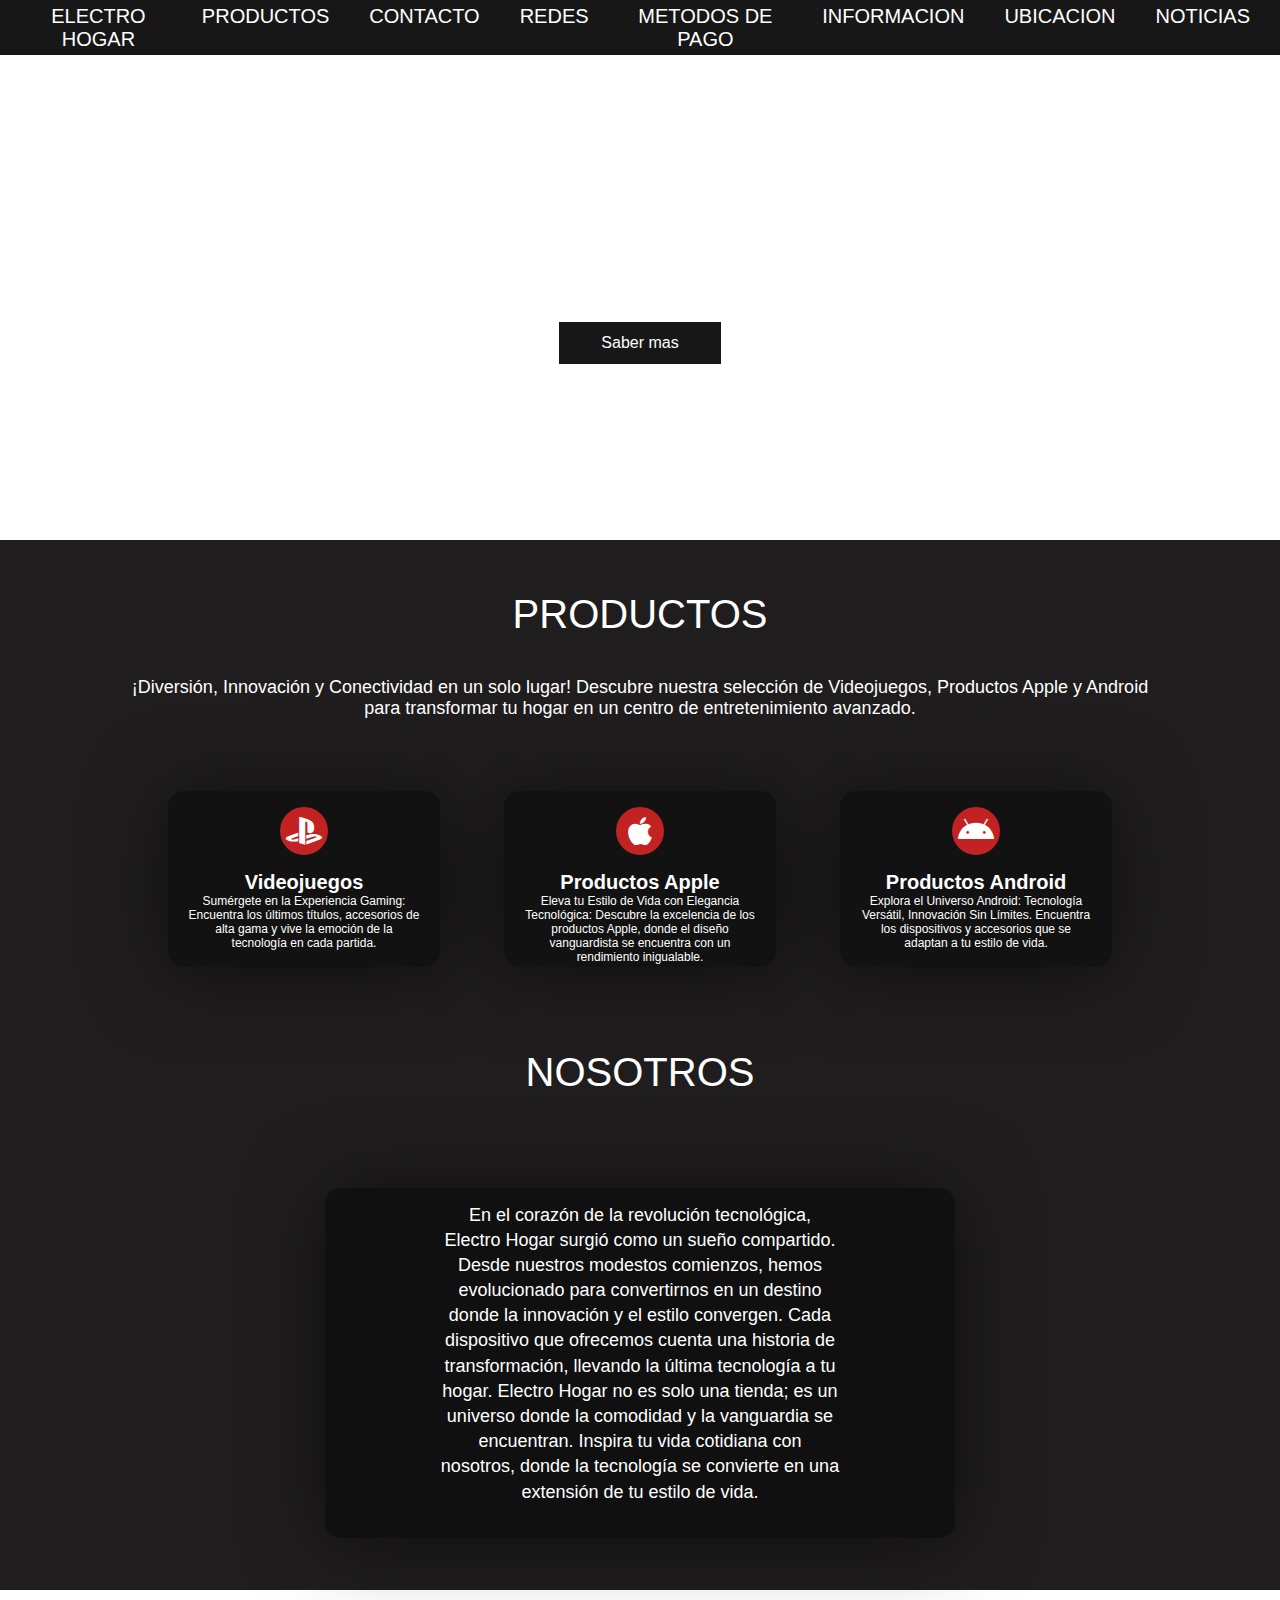
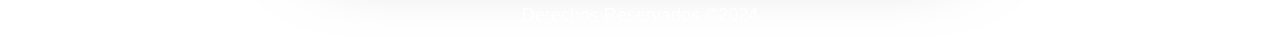
<file: src/main/resources/static/index.html>
<!DOCTYPE html>
<!--
Click nbfs://nbhost/SystemFileSystem/Templates/Licenses/license-default.txt to change this license
Click nbfs://nbhost/SystemFileSystem/Templates/Other/html.html to edit this template
-->
<html>
    <head>
        <title>Electro Hogar</title>
        <meta charset="UTF-8">
        <meta name="viewport" content="width=device-width, initial-scale=1.0">
        <link rel="stylesheet" href="https://cdnjs.cloudflare.com/ajax/libs/font-awesome/5.15.1/css/all.min.css">
        <link href="css/styles.css" rel="stylesheet" type="text/css"/>
    </head>
    <body>
        <div class="head">


            <div class="logo">
                <a href="index.html">Electro Hogar</a>
            </div>

            <nav class="navbar">
                <a href="productos.html">Productos</a>
                <a href="Contacto.html">Contacto</a>
                <a href="redes.html">Redes</a>
                <a href="metodospago.html">Metodos de Pago</a>
                <a href="informacion.html">Informacion</a>
                <a href="ubicacion.html">Ubicacion</a>
                <a href="noticias.html">Noticias</a>
            </nav>


        </div>

        <header class="content header"> 
            <h2 class="title">Inicio</h2>
            <p>
                Transforma tu Espacio, Potencia tu Vida. Descubre la tecnología que redefine tu hogar y eleva cada momento.
            </p>

            <div class="btn-home">
                <a href="informacion.html" class="btn">Saber mas</a>                
            </div>
        </header>  

        <section class="content produc">

            <h2 class="title">Productos</h2>
            <p>
                ¡Diversión, Innovación y Conectividad en un solo lugar! Descubre nuestra selección de Videojuegos, Productos Apple y Android para transformar tu hogar en un centro de entretenimiento avanzado.
            </p>

            <div class="box-container">

                <div class="box">
                    <i class="fab fa-playstation"></i>
                    <h3>Videojuegos</h3>
                    <p>Sumérgete en la Experiencia Gaming: Encuentra los últimos títulos, accesorios de alta gama y vive la emoción de la tecnología en cada partida.</p>
                </div>
                <div class="box">
                    <i class="fab fa-apple"></i>
                    <h3>Productos Apple</h3>
                    <p>Eleva tu Estilo de Vida con Elegancia Tecnológica: Descubre la excelencia de los productos Apple, donde el diseño vanguardista se encuentra con un rendimiento inigualable.</p>
                </div>
                <div class="box">
                    <i class="fab fa-android"></i>
                    <h3>Productos Android</h3>
                    <p>Explora el Universo Android: Tecnología Versátil, Innovación Sin Límites. Encuentra los dispositivos y accesorios que se adaptan a tu estilo de vida.</p>
                </div>
            </div>

        </section>

        <section class="content about">
            <h2 class="title">Nosotros</h2>
            <div class="box-about">
                <p> 
                    En el corazón de la revolución tecnológica, Electro Hogar surgió como un sueño compartido. 
                    Desde nuestros modestos comienzos, hemos evolucionado para convertirnos en un destino donde la innovación y el estilo convergen. 
                    Cada dispositivo que ofrecemos cuenta una historia de transformación, llevando la última tecnología a tu hogar. 
                    Electro Hogar no es solo una tienda; es un universo donde la comodidad y la vanguardia se encuentran. 
                    Inspira tu vida cotidiana con nosotros, donde la tecnología se convierte en una extensión de tu estilo de vida.                
                </p>
            </div>
        </section>

        <footer>
            <p>Derechos Reservados &copy;2024</p>
        </footer>

    </body>
</html>
</file>
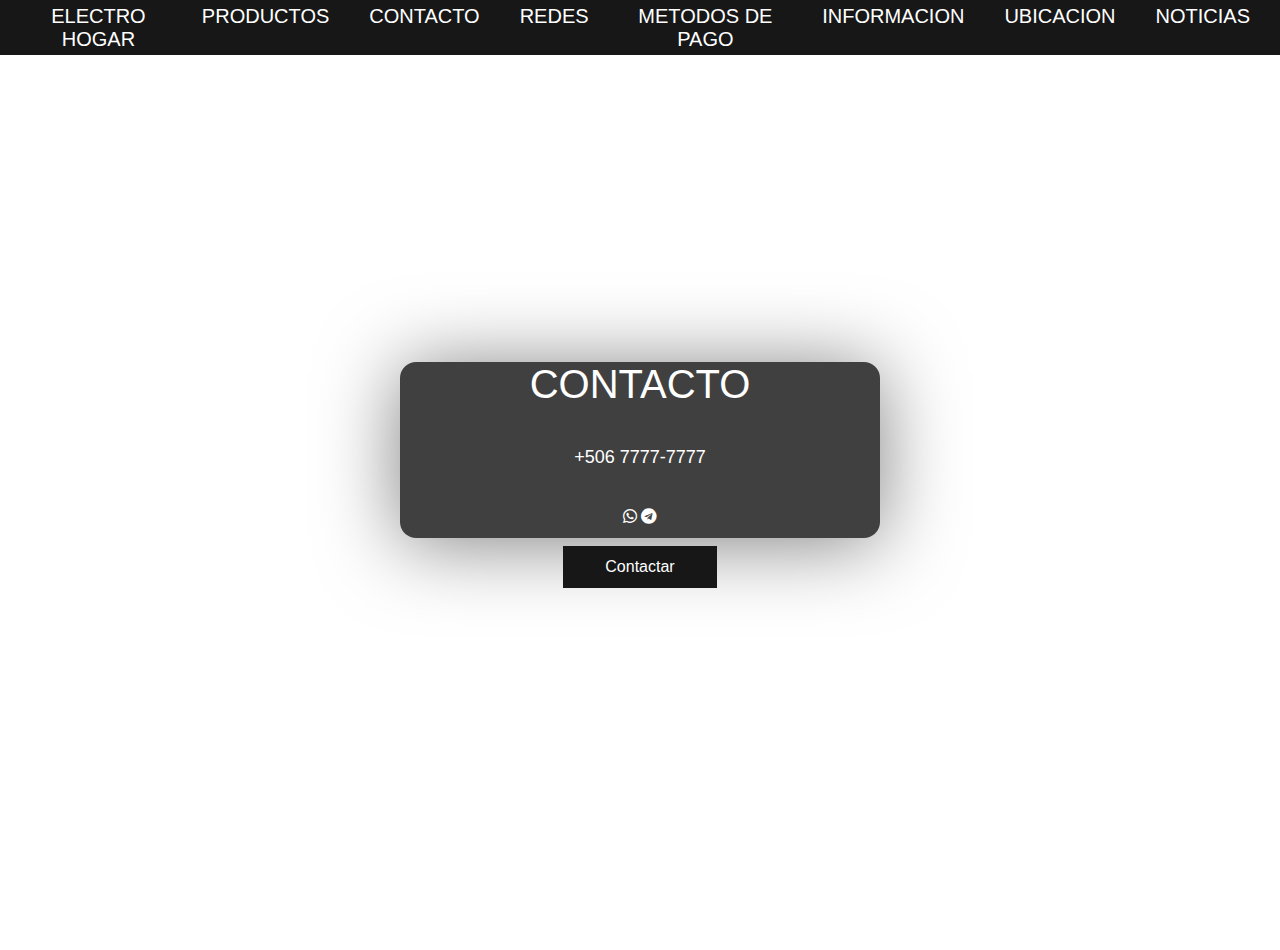
<file: src/main/resources/static/contacto.html>
<html>
    <head>
        <title>Electro Hogar</title>
        <meta charset="UTF-8">
        <meta name="viewport" content="width=device-width, initial-scale=1.0">
        <link rel="stylesheet" href="https://cdnjs.cloudflare.com/ajax/libs/font-awesome/5.15.1/css/all.min.css">
        <link href="css/styles.css" rel="stylesheet" type="text/css"/>
    </head>
    <body>
        <div class="head">
            <div class="logo">
                <a href="index.html">Electro Hogar</a>
            </div>
            <nav class="navbar">
                <a href="productos.html">Productos</a>
                <a href="Contacto.html">Contacto</a>
                <a href="redes.html">Redes</a>
                <a href="metodospago.html">Metodos de Pago</a>
                <a href="informacion.html">Informacion</a>
                <a href="ubicacion.html">Ubicacion</a>
                <a href="noticias.html">Noticias</a>
            </nav>
        </div>
        <section class="contact">
            <div class="box-contact">
                <h2 class="title">Contacto</h2>
                <p>+506 7777-7777</p>
                <figure class="cel">
                    <i class="fab fa-whatsapp"></i>
                    <i class="fab fa-telegram"></i>
                </figure>
                <a href="#" class="btn">Contactar</a>
            </div>
        </section>

        <footer>
            <p>Derechos Reservados &copy;2024</p>
        </footer>
    </body>
</html>
</file>
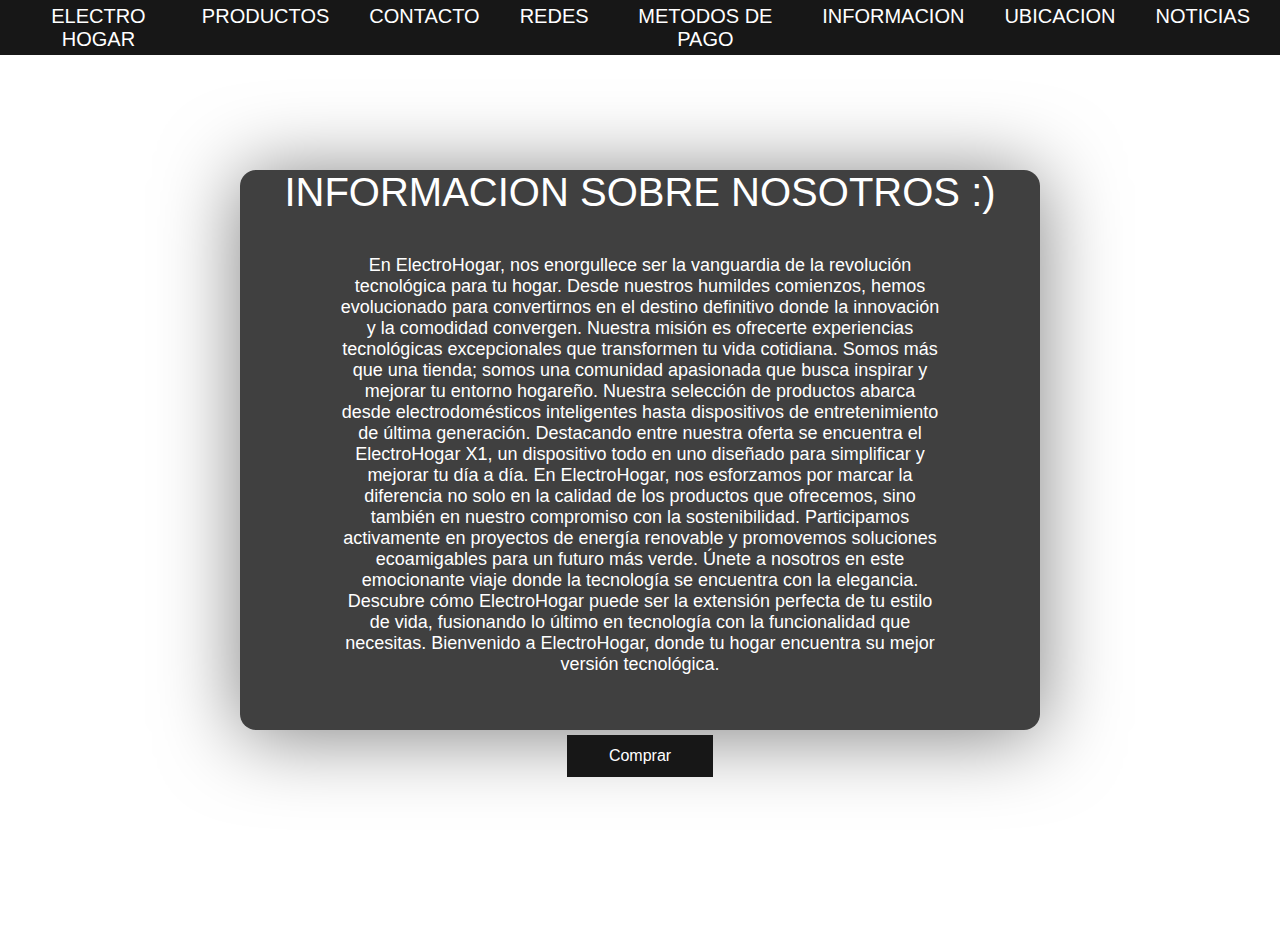
<file: src/main/resources/static/informacion.html>
<html>
    <head>
        <title>Electro Hogar</title>
        <meta charset="UTF-8">
        <meta name="viewport" content="width=device-width, initial-scale=1.0">
        <link rel="stylesheet" href="https://cdnjs.cloudflare.com/ajax/libs/font-awesome/5.15.1/css/all.min.css">
        <link href="css/styles.css" rel="stylesheet" type="text/css"/>
    </head>
    <body>
        <div class="head">
            <div class="logo">
                <a href="index.html">Electro Hogar</a>
            </div>
            <nav class="navbar">
                <a href="productos.html">Productos</a>
                <a href="Contacto.html">Contacto</a>
                <a href="redes.html">Redes</a>
                <a href="metodospago.html">Metodos de Pago</a>
                <a href="informacion.html">Informacion</a>
                <a href="ubicacion.html">Ubicacion</a>
                <a href="noticias.html">Noticias</a>
            </nav>
        </div>
        <section class="informacion">
            <div class="box-info">
                <h2 class="title">Informacion sobre nosotros :)</h2>
                <p>
                    En ElectroHogar, nos enorgullece ser la vanguardia de la revolución tecnológica para tu hogar. Desde nuestros humildes comienzos, hemos evolucionado para convertirnos en el destino definitivo donde la innovación y la comodidad convergen. Nuestra misión es ofrecerte experiencias tecnológicas excepcionales que transformen tu vida cotidiana.

                    Somos más que una tienda; somos una comunidad apasionada que busca inspirar y mejorar tu entorno hogareño. Nuestra selección de productos abarca desde electrodomésticos inteligentes hasta dispositivos de entretenimiento de última generación. Destacando entre nuestra oferta se encuentra el ElectroHogar X1, un dispositivo todo en uno diseñado para simplificar y mejorar tu día a día.

                    En ElectroHogar, nos esforzamos por marcar la diferencia no solo en la calidad de los productos que ofrecemos, sino también en nuestro compromiso con la sostenibilidad. Participamos activamente en proyectos de energía renovable y promovemos soluciones ecoamigables para un futuro más verde.

                    Únete a nosotros en este emocionante viaje donde la tecnología se encuentra con la elegancia. Descubre cómo ElectroHogar puede ser la extensión perfecta de tu estilo de vida, fusionando lo último en tecnología con la funcionalidad que necesitas. Bienvenido a ElectroHogar, donde tu hogar encuentra su mejor versión tecnológica.
                </p>

                <a href="productos.html" class="btn">Comprar</a>
            </div>
        </section>

        <footer>
            <p>Derechos Reservados &copy;2024</p>
        </footer>
    </body>
</html>
</file>
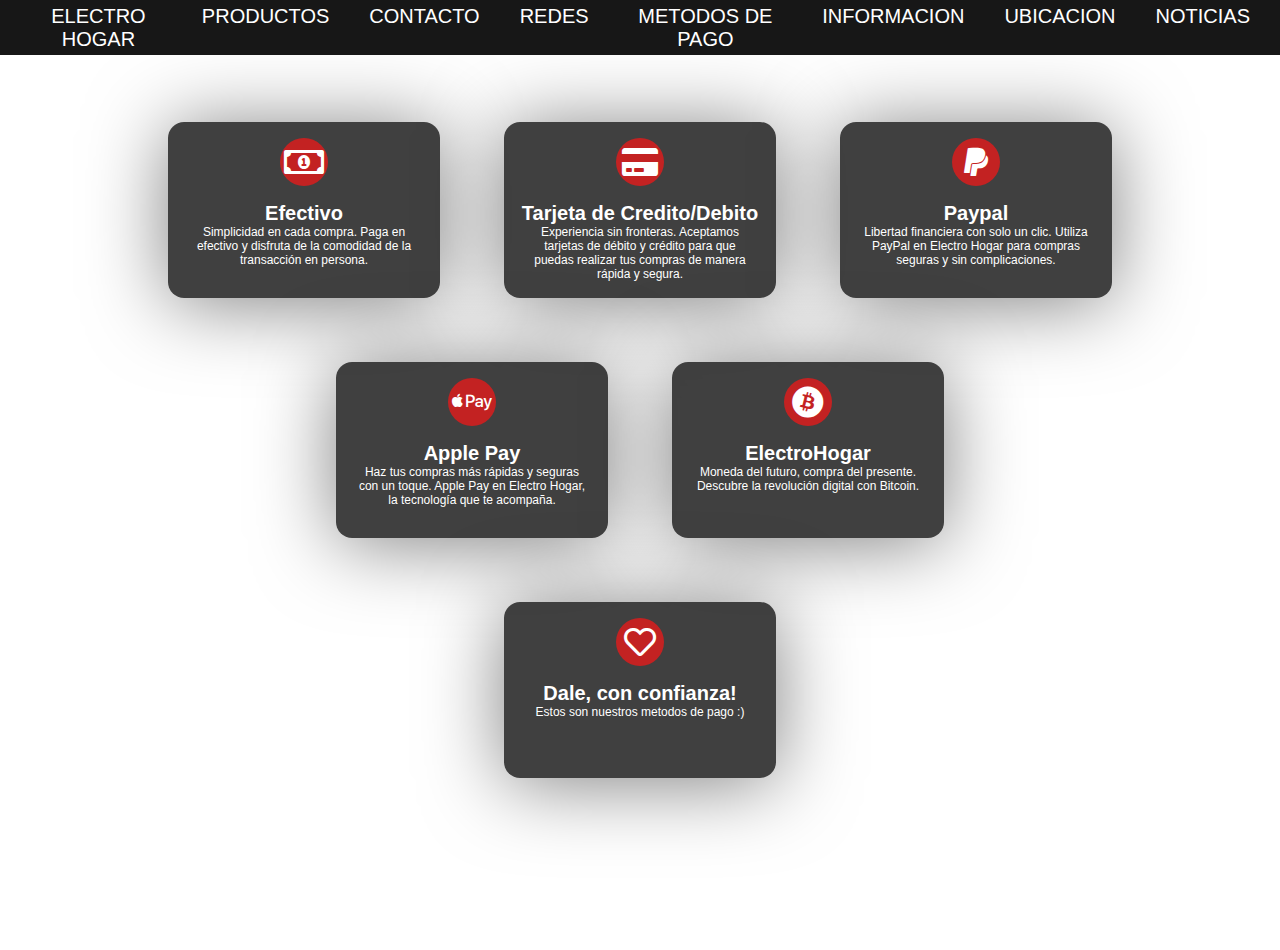
<file: src/main/resources/static/metodospago.html>
<html>
    <head>
        <title>Electro Hogar</title>
        <meta charset="UTF-8">
        <meta name="viewport" content="width=device-width, initial-scale=1.0">
        <link rel="stylesheet" href="https://cdnjs.cloudflare.com/ajax/libs/font-awesome/5.15.1/css/all.min.css">
        <link href="css/styles.css" rel="stylesheet" type="text/css"/>
    </head>
    <body>
        <div class="head">
            <div class="logo">
                <a href="index.html">Electro Hogar</a>
            </div>
            <nav class="navbar">
                <a href="productos.html">Productos</a>
                <a href="Contacto.html">Contacto</a>
                <a href="redes.html">Redes</a>
                <a href="metodospago.html">Metodos de Pago</a>
                <a href="informacion.html">Informacion</a>
                <a href="ubicacion.html">Ubicacion</a>
                <a href="noticias.html">Noticias</a>
            </nav>
        </div>
        <section class="pago">
            <div class="box-container">

                <div class="box">
                    <i class="far fa-money-bill-alt"></i>
                    <h3>Efectivo</h3>                  
                    <p>Simplicidad en cada compra. Paga en efectivo y disfruta de la comodidad de la transacción en persona. </p>
                </div>
                <div class="box">
                    <i class="fa fa-credit-card"></i>
                    <h3>Tarjeta de Credito/Debito</h3>
                    <p>Experiencia sin fronteras. Aceptamos tarjetas de débito y crédito para que puedas realizar tus compras de manera rápida y segura.</p>
                </div>
                <div class="box">
                    <i class="fab fa-paypal"></i>
                    <h3>Paypal</h3>
                    <p>Libertad financiera con solo un clic. Utiliza PayPal en Electro Hogar para compras seguras y sin complicaciones. </p>
                </div>
            </div>

            <div class="box-container">

                <div class="box">
                    <i class="fab fa-apple-pay"></i>
                    <h3>Apple Pay</h3>                  
                    <p>Haz tus compras más rápidas y seguras con un toque. Apple Pay en Electro Hogar, la tecnología que te acompaña.</p>
                </div>
                <div class="box">
                    <i class="fab fa-bitcoin"></i>
                    <h3>ElectroHogar</h3>
                    <p>Moneda del futuro, compra del presente. Descubre la revolución digital con Bitcoin. </p>
                </div>               
            </div>
            <div class="box-container">

                <div class="box">
                    <i class="far fa-heart"></i>
                    <h3>Dale, con confianza!</h3>                  
                    <p>Estos son nuestros metodos de pago :)</p>
                </div>
                           
            </div>
        </section>

        <footer>
            <p>Derechos Reservados &copy;2024</p>
        </footer>
    </body>
</html>
</file>
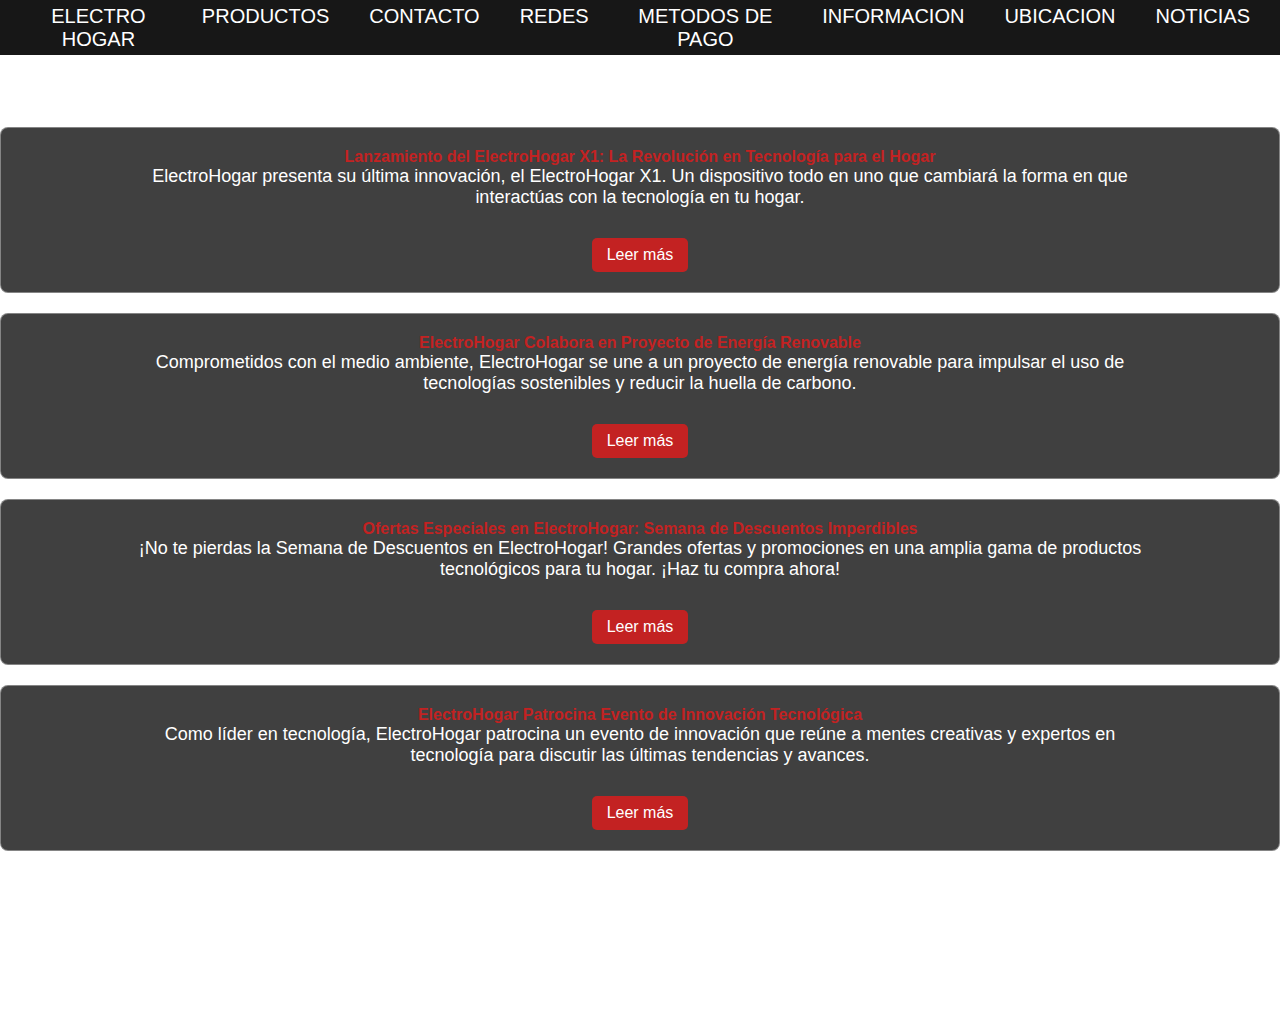
<file: src/main/resources/static/noticias.html>
<html>
    <head>
        <title>Electro Hogar</title>
        <meta charset="UTF-8">
        <meta name="viewport" content="width=device-width, initial-scale=1.0">
        <link rel="stylesheet" href="https://cdnjs.cloudflare.com/ajax/libs/font-awesome/5.15.1/css/all.min.css">
        <link href="css/styles.css" rel="stylesheet" type="text/css"/>
    </head>
    <body>
        <div class="head">
            <div class="logo">
                <a href="index.html">Electro Hogar</a>
            </div>
            <nav class="navbar">
                <a href="productos.html">Productos</a>
                <a href="Contacto.html">Contacto</a>
                <a href="redes.html">Redes</a>
                <a href="metodospago.html">Metodos de Pago</a>
                <a href="informacion.html">Informacion</a>
                <a href="ubicacion.html">Ubicacion</a>
                <a href="noticias.html">Noticias</a>
            </nav>
        </div>
        <section class="Noticias">            
            <h2 class="noti">Noticias Electro Hogar</h2>
            <article class="noticia">
                <h3>Lanzamiento del ElectroHogar X1: La Revolución en Tecnología para el Hogar</h3>
                <p>ElectroHogar presenta su última innovación, el ElectroHogar X1. Un dispositivo todo en uno que cambiará la forma en que interactúas con la tecnología en tu hogar.</p>
                <a href="#" class="btnC">Leer más</a>
            </article>
            <article class="noticia">
                <h3>ElectroHogar Colabora en Proyecto de Energía Renovable</h3>
                <p>Comprometidos con el medio ambiente, ElectroHogar se une a un proyecto de energía renovable para impulsar el uso de tecnologías sostenibles y reducir la huella de carbono.</p>
                <a href="#" class="btnC">Leer más</a>
            </article>
            <article class="noticia">
                <h3>Ofertas Especiales en ElectroHogar: Semana de Descuentos Imperdibles</h3>
                <p>¡No te pierdas la Semana de Descuentos en ElectroHogar! Grandes ofertas y promociones en una amplia gama de productos tecnológicos para tu hogar. ¡Haz tu compra ahora!</p>
                <a href="#" class="btnC">Leer más</a>
            </article>
            <article class="noticia">
                <h3>ElectroHogar Patrocina Evento de Innovación Tecnológica</h3>
                <p>Como líder en tecnología, ElectroHogar patrocina un evento de innovación que reúne a mentes creativas y expertos en tecnología para discutir las últimas tendencias y avances.</p>
                <a href="#" class="btnC">Leer más</a>
            </article>      
        </section>

        <footer>
            <p>Derechos Reservados &copy;2024</p>
        </footer>
    </body>
</html>
</file>
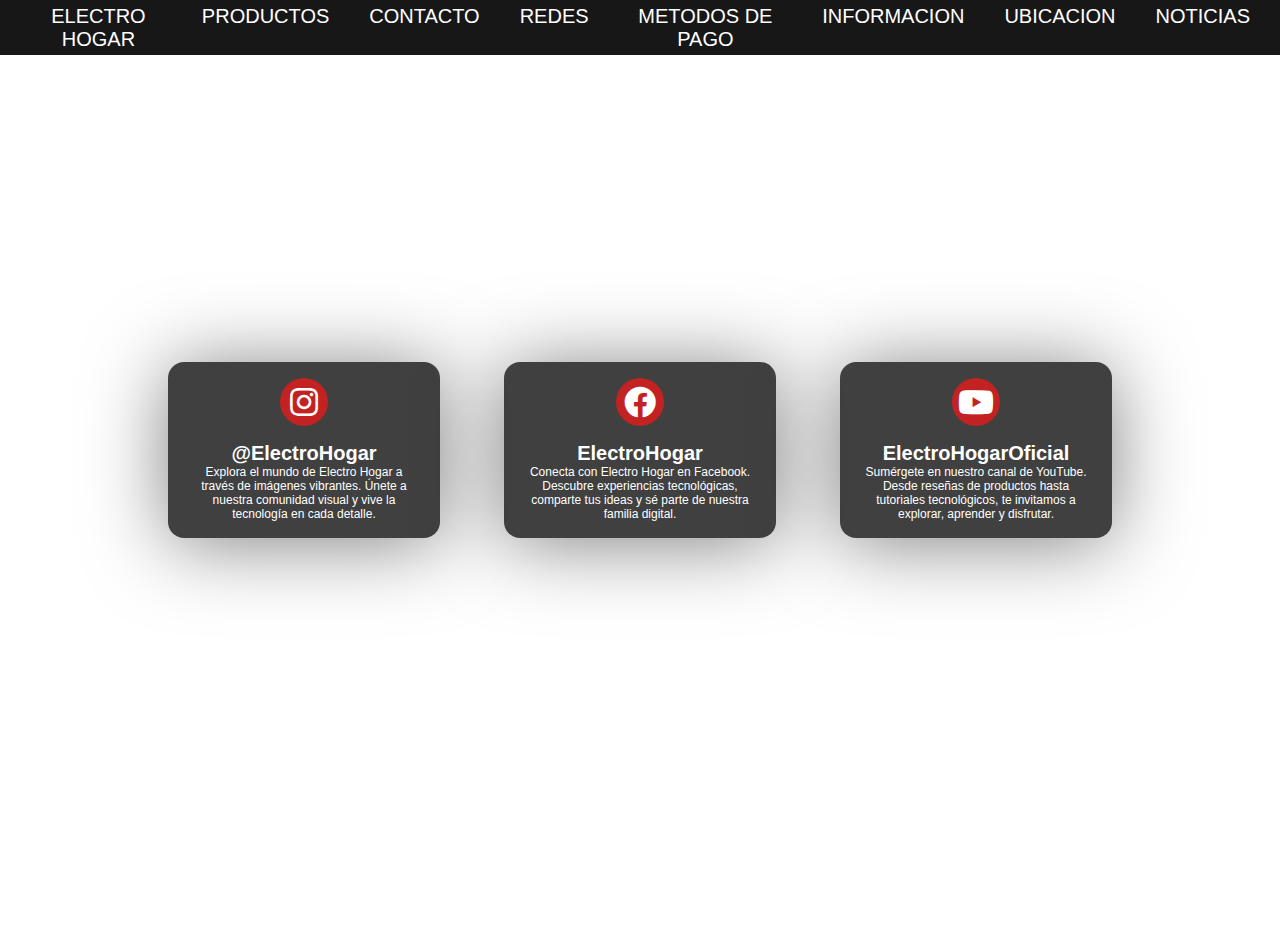
<file: src/main/resources/static/redes.html>
<html>
    <head>
        <title>Electro Hogar</title>
        <meta charset="UTF-8">
        <meta name="viewport" content="width=device-width, initial-scale=1.0">
        <link rel="stylesheet" href="https://cdnjs.cloudflare.com/ajax/libs/font-awesome/5.15.1/css/all.min.css">
        <link href="css/styles.css" rel="stylesheet" type="text/css"/>
    </head>
    <body>
        <div class="head">
            <div class="logo">
                <a href="index.html">Electro Hogar</a>
            </div>
            <nav class="navbar">
                <a href="productos.html">Productos</a>
                <a href="Contacto.html">Contacto</a>
                <a href="redes.html">Redes</a>
                <a href="metodospago.html">Metodos de Pago</a>
                <a href="informacion.html">Informacion</a>
                <a href="ubicacion.html">Ubicacion</a>
                <a href="noticias.html">Noticias</a>
            </nav>
        </div>
        <section class="redes">
            <div class="box-container">

                <div class="box">
                    <i class="fab fa-instagram"></i>
                    <h3>@ElectroHogar</h3>                  
                    <p>Explora el mundo de Electro Hogar a través de imágenes vibrantes. Únete a nuestra comunidad visual y vive la tecnología en cada detalle.</p>
                </div>
                <div class="box">
                    <i class="fab fa-facebook"></i>
                    <h3>ElectroHogar</h3>
                    <p>Conecta con Electro Hogar en Facebook. Descubre experiencias tecnológicas, comparte tus ideas y sé parte de nuestra familia digital.</p>
                </div>
                <div class="box">
                    <i class="fab fa-youtube"></i>
                    <h3>ElectroHogarOficial</h3>
                    <p>Sumérgete en nuestro canal de YouTube. Desde reseñas de productos hasta tutoriales tecnológicos, te invitamos a explorar, aprender y disfrutar. </p>
                </div>
            </div>
        </section>

        <footer>
            <p>Derechos Reservados &copy;2024</p>
        </footer>
    </body>
</html>
</file>
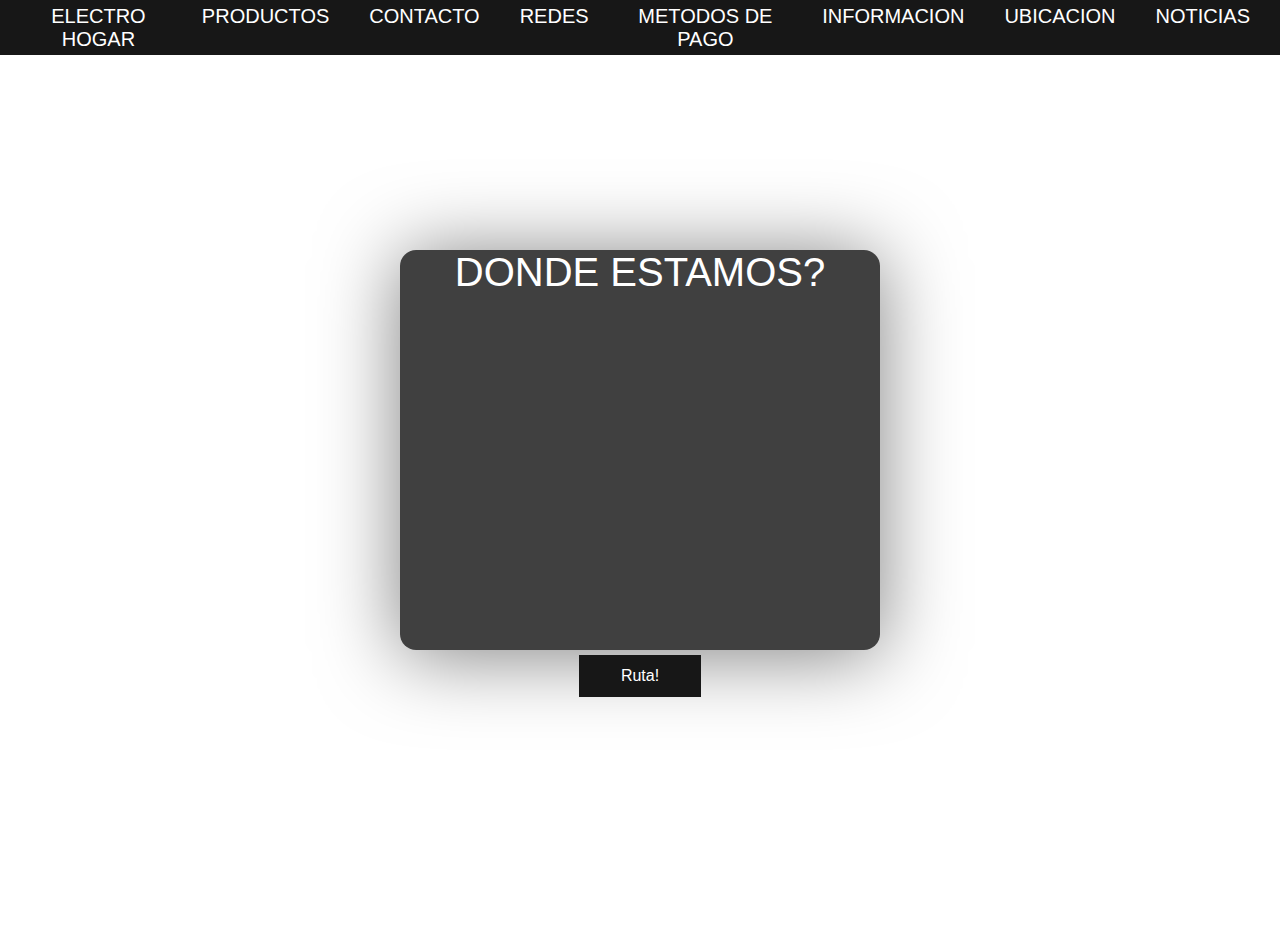
<file: src/main/resources/static/ubicacion.html>
<html>
    <head>
        <title>Electro Hogar</title>
        <meta charset="UTF-8">
        <meta name="viewport" content="width=device-width, initial-scale=1.0">
        <link rel="stylesheet" href="https://cdnjs.cloudflare.com/ajax/libs/font-awesome/5.15.1/css/all.min.css">
        <link href="css/styles.css" rel="stylesheet" type="text/css"/>
    </head>
    <body>
        <div class="head">
            <div class="logo">
                <a href="index.html">Electro Hogar</a>
            </div>
            <nav class="navbar">
                <a href="productos.html">Productos</a>
                <a href="Contacto.html">Contacto</a>
                <a href="redes.html">Redes</a>
                <a href="metodospago.html">Metodos de Pago</a>
                <a href="informacion.html">Informacion</a>
                <a href="ubicacion.html">Ubicacion</a>
                <a href="noticias.html">Noticias</a>
            </nav>
        </div>
        <section class="ubicacion">
            <div class="box-ubicacion">
                <h2 class="title">Donde estamos?</h2>             
                <figure>
                    <iframe src="https://www.google.com/maps/embed?pb=!1m18!1m12!1m3!1d3930.008912487639!2d-84.03757985982966!3d9.933215174219802!2m3!1f0!2f0!3f0!3m2!1i1024!2i768!4f13.1!3m3!1m2!1s0x8fa0e3f47ea4ff37%3A0x7a7818a6a9e5c90c!2sUniversidad%20Fid%C3%A9litas!5e0!3m2!1ses!2scr!4v1706575691927!5m2!1ses!2scr" width="400" height="300" style="border:0;" allowfullscreen="" referrerpolicy="no-referrer-when-downgrade"></iframe>
                </figure>
                <a href="https://www.google.com/maps/dir//Universidad+Fidélitas,+Calle+Siles+203,+San+José,+San+Pedro,+11501/data=!4m6!4m5!1m1!4e2!1m2!1m1!1s0x8fa0e3f47ea4ff37:0x7a7818a6a9e5c90c?sa=X&ved=2ahUKEwiW3ZHa64qEAxU0RDABHaf_AUUQ48ADegQIJhAA" class="btn">Ruta!</a>
            </div>
        </section>

        <footer>
            <p>Derechos Reservados &copy;2024</p>
        </footer>
    </body>
</html>
</file>
<file: src/main/resources/static/css/styles.css>
/*
Click nbfs://nbhost/SystemFileSystem/Templates/Licenses/license-default.txt to change this license
Click nbfs://nbhost/SystemFileSystem/Templates/Other/CascadeStyleSheet.css to edit this template
*/
/* 
    Created on : Jan 31, 2024, 9:11:52 PM
    Author     : Daniel Velasquez M
*/

*{
    margin: 0;
    padding: 0;
    border: 0;
    font-size: 100%;
    vertical-align: baseline;
}

body{
    text-align: center;
    font-family: sans-serif;
}

.head{
    display: flex;
    align-items: center;
    justify-content: space-between;
    height: 55px;
    background: #171717;
    position: fixed;
    width: 100%;
    z-index: 100;
}

.navbar{
    display: flex;
    margin-right: 10px;
}

.navbar a{
    display: block;
    padding: 20px 20px;
    color: white;
    text-decoration: none;
    text-transform: uppercase;
    font-size: 20px;

}

.navbar a:hover{
    background: #2E2E2E;
}

.logo{
    margin-left: 15px;
}

.logo a{
    text-decoration: none;
    color: white;
    text-transform: uppercase;
    font-size: 20px;
}


.header{
    display: flex;
    justify-content: center;
    align-items: center;
}

.header{
    height: 60vh !important;
    background: url(https://blogger.googleusercontent.com/img/b/R29vZ2xl/AVvXsEgYRjAGntHvShbJI_jz5SaaInc1RWXa0jH-BRIGHgIBF4c79ZO_3AcNT46ECt6boawIrGZiNkmXW7tazm-SHUlnp_8Uz6yvi9k7-CUqihYoI7ZeP6XSpOHnk-4BEWNji9cxzRCM3zOT4W7mgHG7p-gNjJ-CbKsWno-wbgwVSh-5IyXdGaDF7TVbzVeMyo4/s1200/PAGINA-16.jpg) no-repeat center;
    background-size: cover;
}

.contact {
    height: 100vh;
    background: url(https://blogger.googleusercontent.com/img/b/R29vZ2xl/AVvXsEgYRjAGntHvShbJI_jz5SaaInc1RWXa0jH-BRIGHgIBF4c79ZO_3AcNT46ECt6boawIrGZiNkmXW7tazm-SHUlnp_8Uz6yvi9k7-CUqihYoI7ZeP6XSpOHnk-4BEWNji9cxzRCM3zOT4W7mgHG7p-gNjJ-CbKsWno-wbgwVSh-5IyXdGaDF7TVbzVeMyo4/s1200/PAGINA-16.jpg) no-repeat center;
    background-size: cover;
    margin: 0;
    padding: 0;
    display: flex;
    flex-direction: column;
    justify-content: center;
    align-items: center;
    color: white;
    text-align: center;
}

.box-contact{
    height: 11rem;
    width: 30rem;
    background: rgba(16, 16, 16, 0.8);
    text-align: center;
    border-radius: 1rem;
    box-shadow: 0 .3rem 5rem rgb(0, 0, 0, .5);
    margin: 2rem;
}

.redes{
    height: 100vh;
    background: url(https://blogger.googleusercontent.com/img/b/R29vZ2xl/AVvXsEgYRjAGntHvShbJI_jz5SaaInc1RWXa0jH-BRIGHgIBF4c79ZO_3AcNT46ECt6boawIrGZiNkmXW7tazm-SHUlnp_8Uz6yvi9k7-CUqihYoI7ZeP6XSpOHnk-4BEWNji9cxzRCM3zOT4W7mgHG7p-gNjJ-CbKsWno-wbgwVSh-5IyXdGaDF7TVbzVeMyo4/s1200/PAGINA-16.jpg) no-repeat center;
    background-size: cover;
    margin: 0;
    padding: 0;
    display: flex;
    flex-direction: column;
    justify-content: center;
    align-items: center;
    color: white;
    text-align: center;
}

.pago{
    height: 100vh;
    background: url(https://blogger.googleusercontent.com/img/b/R29vZ2xl/AVvXsEgYRjAGntHvShbJI_jz5SaaInc1RWXa0jH-BRIGHgIBF4c79ZO_3AcNT46ECt6boawIrGZiNkmXW7tazm-SHUlnp_8Uz6yvi9k7-CUqihYoI7ZeP6XSpOHnk-4BEWNji9cxzRCM3zOT4W7mgHG7p-gNjJ-CbKsWno-wbgwVSh-5IyXdGaDF7TVbzVeMyo4/s1200/PAGINA-16.jpg) no-repeat center;
    background-size: cover;
    margin: 0;
    padding: 0;
    display: flex;
    flex-direction: column;
    justify-content: center;
    align-items: center;
    color: white;
    text-align: center;
}

.ubicacion{
    height: 100vh;
    background: url(https://blogger.googleusercontent.com/img/b/R29vZ2xl/AVvXsEgYRjAGntHvShbJI_jz5SaaInc1RWXa0jH-BRIGHgIBF4c79ZO_3AcNT46ECt6boawIrGZiNkmXW7tazm-SHUlnp_8Uz6yvi9k7-CUqihYoI7ZeP6XSpOHnk-4BEWNji9cxzRCM3zOT4W7mgHG7p-gNjJ-CbKsWno-wbgwVSh-5IyXdGaDF7TVbzVeMyo4/s1200/PAGINA-16.jpg) no-repeat center;
    background-size: cover;
    margin: 0;
    padding: 0;
    display: flex;
    flex-direction: column;
    justify-content: center;
    align-items: center;
    color: white;
    text-align: center;
}

.productos{
    height: 100vh;
    background: url(https://blogger.googleusercontent.com/img/b/R29vZ2xl/AVvXsEgYRjAGntHvShbJI_jz5SaaInc1RWXa0jH-BRIGHgIBF4c79ZO_3AcNT46ECt6boawIrGZiNkmXW7tazm-SHUlnp_8Uz6yvi9k7-CUqihYoI7ZeP6XSpOHnk-4BEWNji9cxzRCM3zOT4W7mgHG7p-gNjJ-CbKsWno-wbgwVSh-5IyXdGaDF7TVbzVeMyo4/s1200/PAGINA-16.jpg) no-repeat center;
    background-size: cover;
    margin: 0;
    padding: 0;
    display: flex;
    flex-direction: column;
    justify-content: center;
    align-items: center;
    color: white;
    text-align: center;
}

.noticias{
    height: 100vh;
    background: url(https://blogger.googleusercontent.com/img/b/R29vZ2xl/AVvXsEgYRjAGntHvShbJI_jz5SaaInc1RWXa0jH-BRIGHgIBF4c79ZO_3AcNT46ECt6boawIrGZiNkmXW7tazm-SHUlnp_8Uz6yvi9k7-CUqihYoI7ZeP6XSpOHnk-4BEWNji9cxzRCM3zOT4W7mgHG7p-gNjJ-CbKsWno-wbgwVSh-5IyXdGaDF7TVbzVeMyo4/s1200/PAGINA-16.jpg) no-repeat center;
    background-size: cover;
    margin: 0;
    padding: 0;
    display: flex;
    flex-direction: column;
    justify-content: center;
    align-items: center;
    color: white;
    text-align: center;
}

.box-noticias{
    height: 5rem;
    width: 100rem;
    background: rgba(16, 16, 16, 0.8);
    text-align: center;
    border-radius: 1rem;
    box-shadow: 0 .3rem 5rem rgb(0, 0, 0, .5);
    margin: 2rem;
}



.box-ubicacion{
    height: 25rem;
    width: 30rem;
    background: rgba(16, 16, 16, 0.8);
    text-align: center;
    border-radius: 1rem;
    box-shadow: 0 .3rem 5rem rgb(0, 0, 0, .5);
    margin: 2rem;
}



.title{
    margin-bottom: 40px;
    font-size: 40px;
    font-weight: 100;
    text-transform: uppercase;
    color: white;
}

p{
    margin-bottom: 40px;
    font-size: 18px;
    color: white;
    padding: 0 100px;

}


.btn{
    display: inline-block;
    margin-top: 20px;
    padding: 10px 40px;
    border: 2px solid #171717;
    color: white;
    text-decoration: none;
    background: #171717;
}

.btn:hover{
    background: none;
}

.btn-home{
    display: flex;

}

.btn-home a{
    margin: 0 10px;
}

.content{
    height: 50vh;
    display: flex;
    flex-direction: column;
    justify-content: center;
    align-items: center;
}

.produc{
    padding: 30px;
    background: #1f1d1d;
}

.box-container {
    display: flex;
    justify-content: center;
    flex-wrap: wrap;
    text-align: center;
}

.box-container .box {
    height: 11rem;
    width: 17rem;
    background: rgba(16, 16, 16, 0.8);
    text-align: center;
    border-radius: 1rem;
    box-shadow: 0 .3rem 5rem rgba(0, 0, 0, 0.5);
    margin: 2rem;
    position: relative;
}

.box-container .box i {
    height: 3rem;
    width: 3rem;
    line-height: 3rem;
    text-align: center;
    border-radius: 50%;
    color: white;
    background: #c32222;
    font-size: 2rem;
    margin: 1rem 0;
}

.box-container .box h3 {
    font-size: 20px;
    color: white;
}

.box-container .box p {
    padding: 0 20px;
    font-size: 12px;
}

.about {
    background: #1f1d1d;
    display: flex;
    justify-content: center;
    align-items: center;
    height: 60vh;
}

.box-about {
    max-width: 600px;
    width: 90%;
    height: 20rem;
    background: #101010;
    text-align: center;
    border-radius: 1rem;
    box-shadow: 0 .3rem 5rem rgba(0, 0, 0, 0.5);
    padding: 15px;
    line-height: 1.4;
    margin: auto;
}

footer {
    height: 50px;
    line-height: 50px;
    background: url(https://www.twintowns.com.au/wp-content/uploads/2017/11/footer-background.jpg) no-repeat center;
    background-attachment: fixed;
    text-align: center;
    background-size: cover;
}


.btnC {
    display: inline-block;
    padding: 8px 15px;
    background: #c32222;
    color: white;
    text-decoration: none;
    border-radius: 5px;
    transition: background 0.3s ease;
    margin-top: 15px;
}


.btnC:hover {
    background: #ff4747;
    box-shadow: 0 0 10px rgba(0, 0, 0, 0.5);
}

.Noticias {
    padding: 40px 0;
    text-align: center;
}

.noticia {
    border: 1px solid rgba(204, 204, 204, 0.5);
    border-radius: 8px;
    padding: 20px;
    margin-bottom: 20px;
    background: rgba(16, 16, 16, 0.8);
}

.noticia h3 {
    color: #c32222;
}

.noticia p {
    margin-bottom: 15px;
}

.btnC {
    display: inline-block;
    padding: 8px 15px;
    background: #c32222;
    color: white;
    text-decoration: none;
    border-radius: 5px;
    transition: background 0.3s ease;
}

.btnC:hover {
    background: #ff4747;
}

.informacion{
    height: 100vh;
    background: url(https://blogger.googleusercontent.com/img/b/R29vZ2xl/AVvXsEgYRjAGntHvShbJI_jz5SaaInc1RWXa0jH-BRIGHgIBF4c79ZO_3AcNT46ECt6boawIrGZiNkmXW7tazm-SHUlnp_8Uz6yvi9k7-CUqihYoI7ZeP6XSpOHnk-4BEWNji9cxzRCM3zOT4W7mgHG7p-gNjJ-CbKsWno-wbgwVSh-5IyXdGaDF7TVbzVeMyo4/s1200/PAGINA-16.jpg) no-repeat center;
    background-size: cover;
    margin: 0;
    padding: 0;
    display: flex;
    flex-direction: column;
    justify-content: center;
    align-items: center;
    color: white;
    text-align: center;
}

.box-info{
    height: 35rem;
    width: 50rem;
    background: rgba(16, 16, 16, 0.8);
    text-align: center;
    border-radius: 1rem;
    box-shadow: 0 .3rem 5rem rgb(0, 0, 0, .5);
    margin: 2rem;
}
</file>
